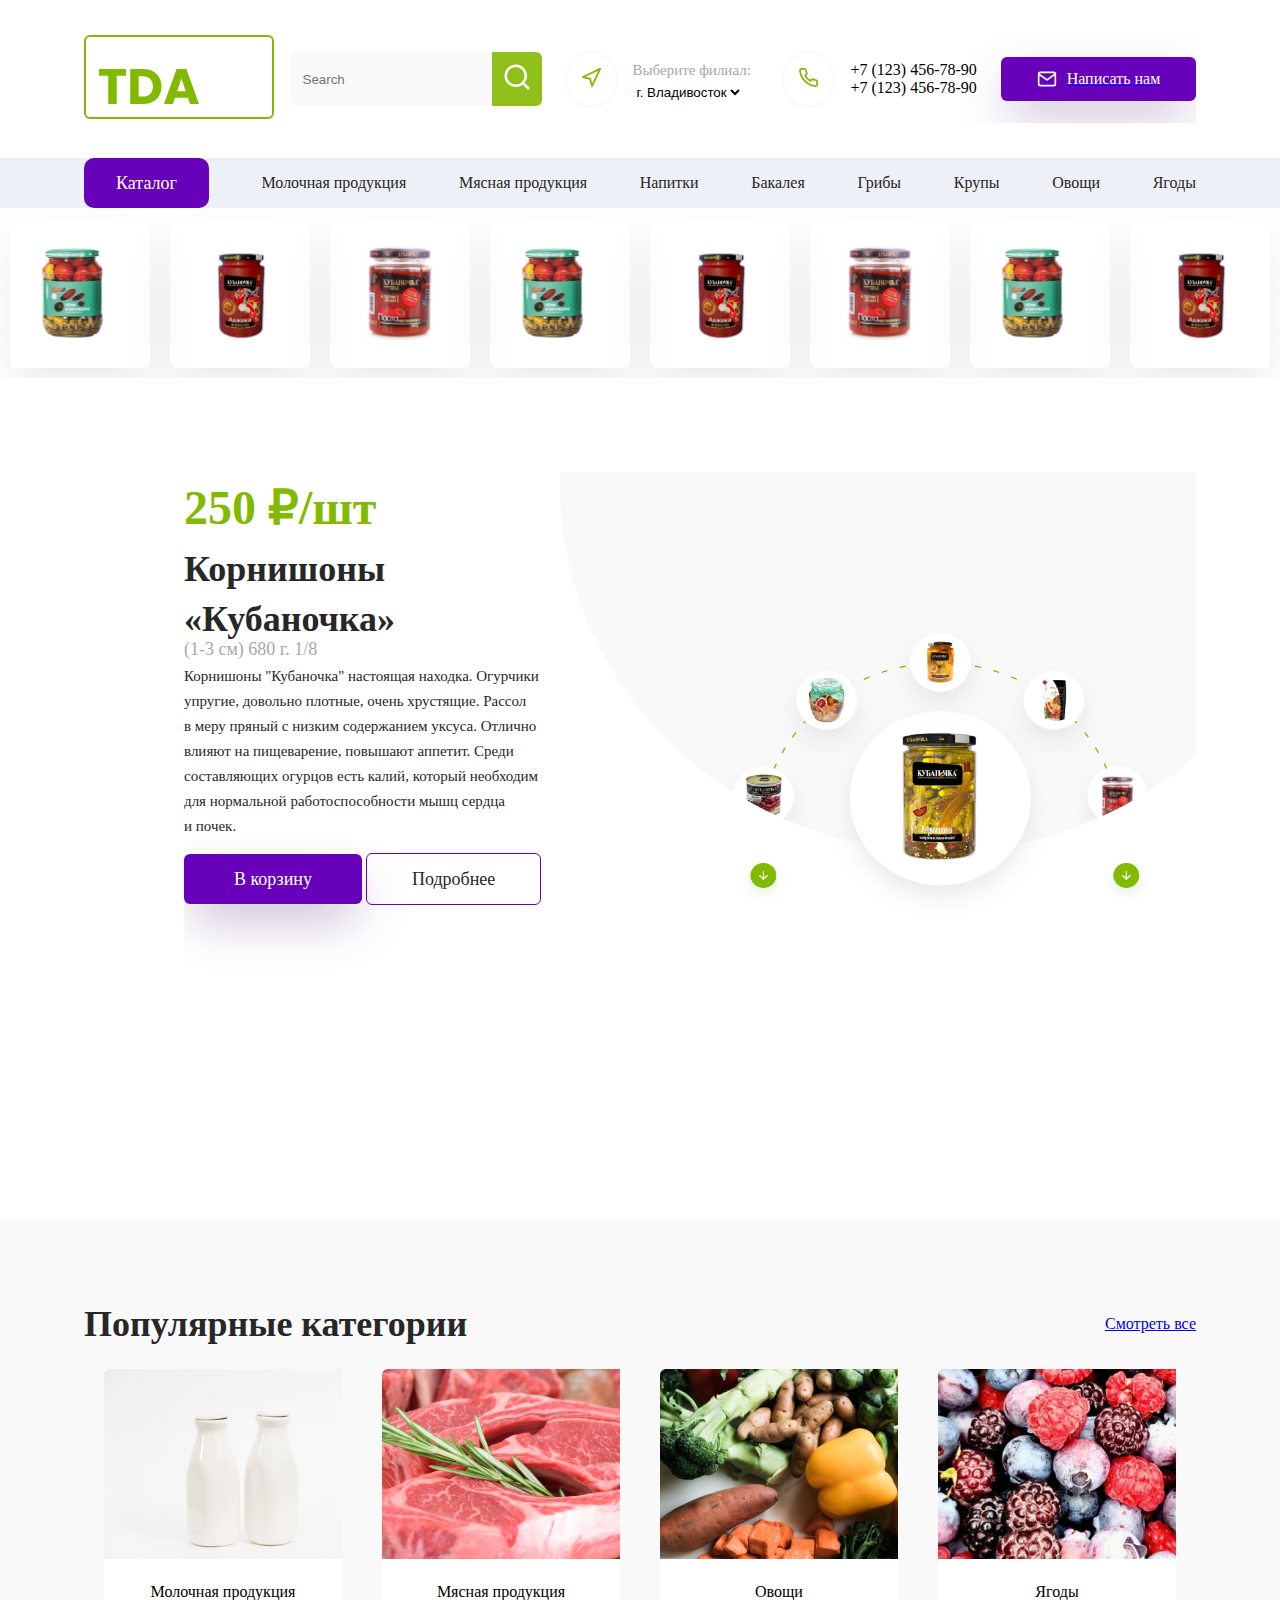
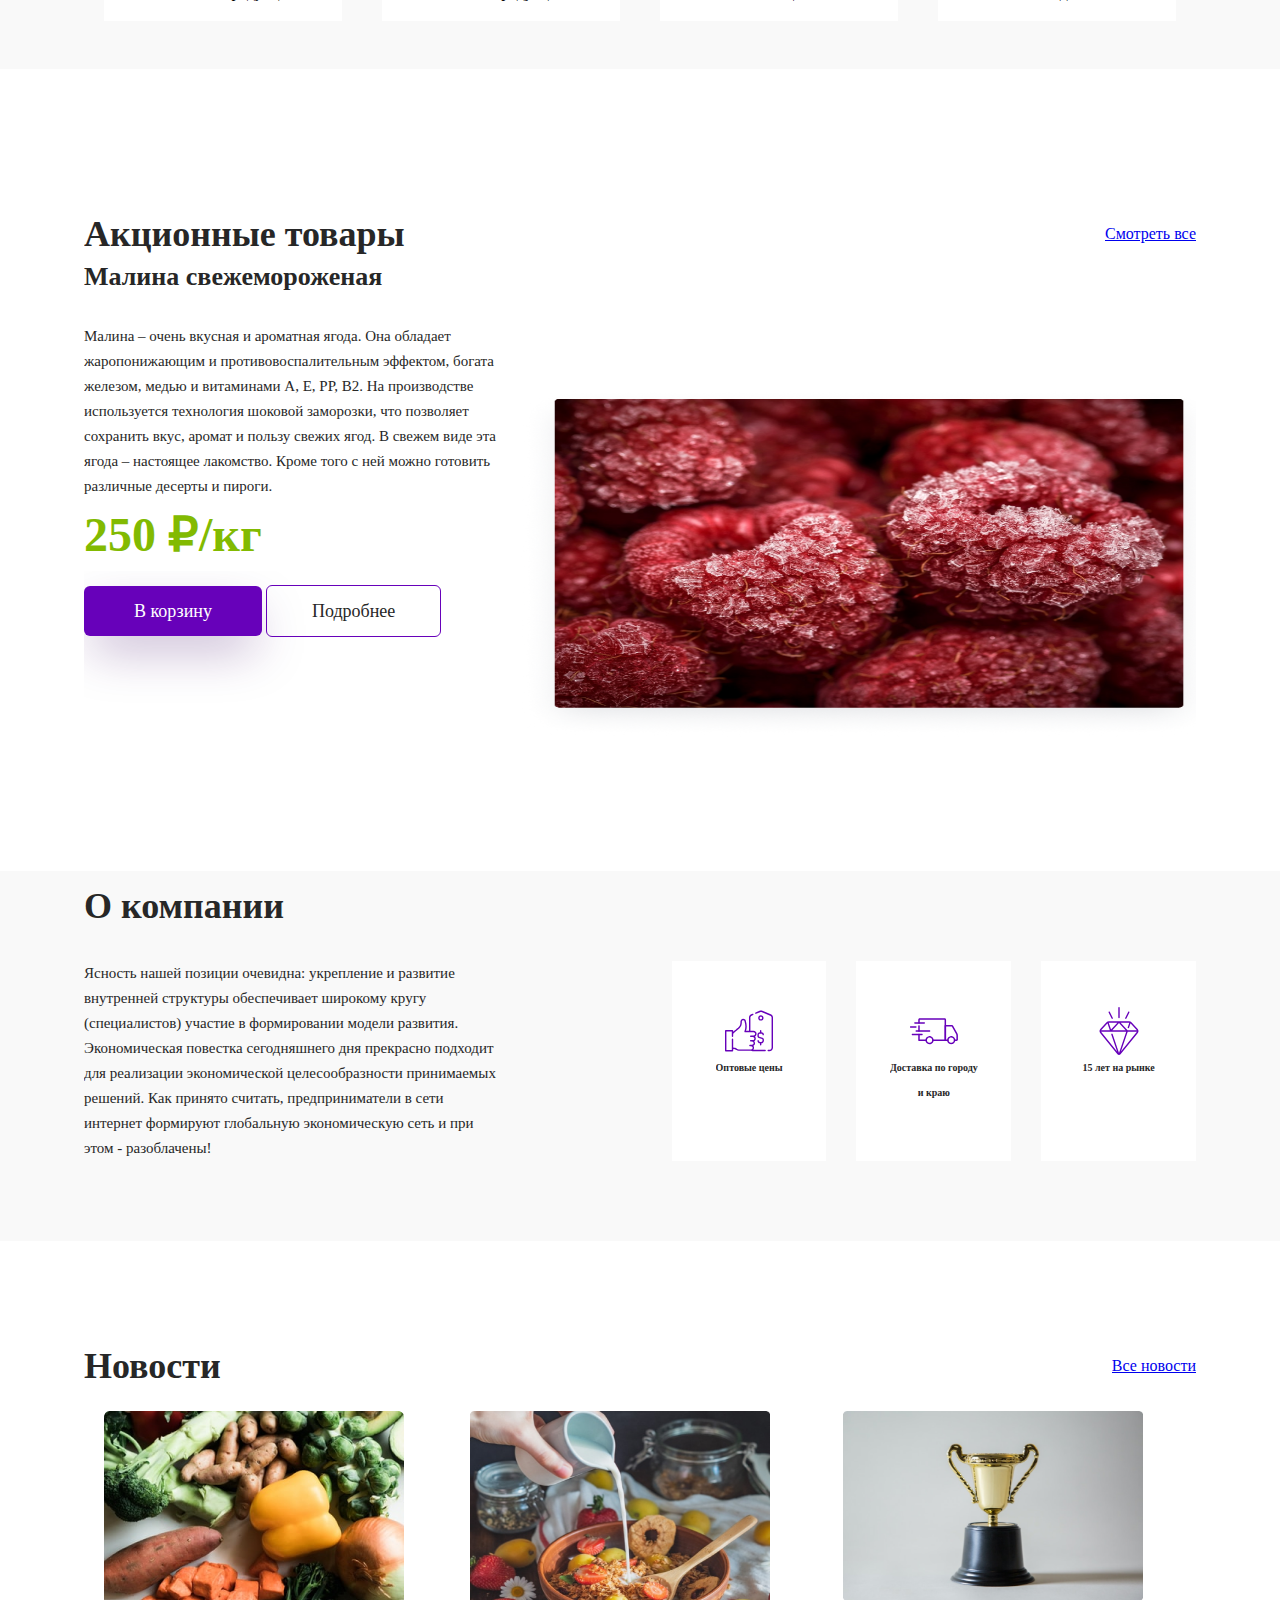
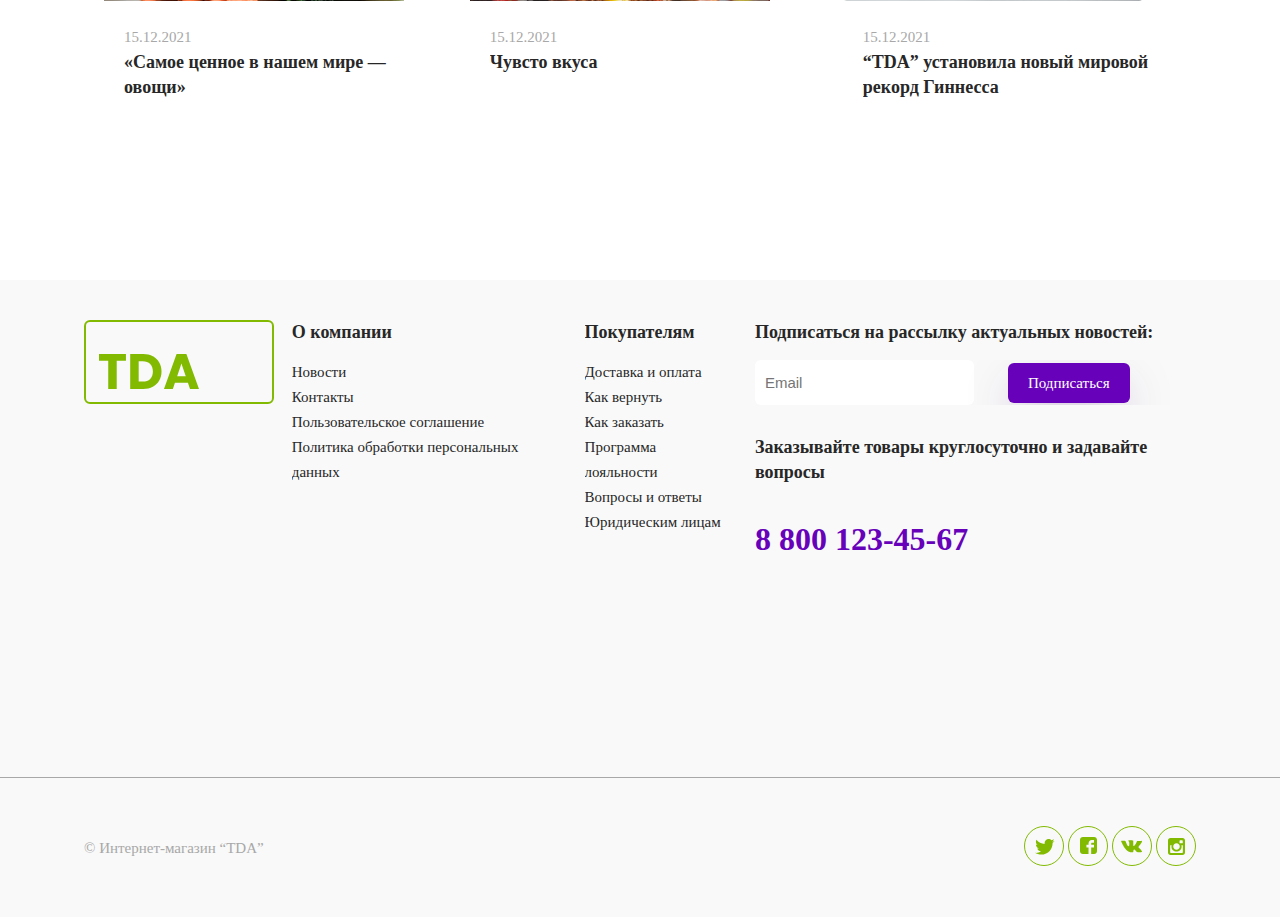
<file: index.html>
<!DOCTYPE html>
<html lang="en">
<head>
    <meta charset="UTF-8">
    <meta http-equiv="X-UA-Compatible" content="IE=edge">
    <meta name="viewport" content="width=device-width, initial-scale=1.0">
    <title>Market TDA</title>
    <link rel="stylesheet" href="./css/style.css">
    <link rel="stylesheet" href="./css/response.css">
</head>
<body>
    <header>
        <div class="navbar_box">
            <div class="container">
                <div class="navbar">
                    <div class="logo">
                        <img src="./img/logo.svg" class="logo_icon" alt="Logo_TDA">
                    </div>
    
                    <div class="search">
                        <input type="text" class="search_input" placeholder="Search">
                        <div class="search-icon">
                            <a href="/error.html">
                                <img height="30" width="30" src="./img/search.svg" alt="">
                            </a>
                        </div>
                    </div>
    
                    <div class="location">
                        <div class="location-icon">
                            <img src="./img/location.svg" height="19" width="19" class="location_logo" alt="location_logo">
                        </div>
                        
                        <div class="location-address">
                            <span class="dn_app dn_tablet">
                                <p class="location-address__p">Выберите филиал:</p>
                                <label for="location">
                                    <select class="location-selector">
                                        <option value="г. Владивосток">
                                            г. Владивосток
                                        </option>
                                        <option value="г. Владивосток">
                                            г. Владивосток
                                        </option>
                                        <option value="г. Владивосток">
                                            г. Владивосток
                                        </option>
                                    </select>
                                </label>
                            </span>
                        </div>
                    </div>
    
                    <div class="call">
                        <div class="call-icon">
                            <img src="./img/call.svg" height="19" width="19" alt="call-icon">
                        </div>
                        <div class="call-number">
                            <p>+7 (123) 456-78-90</p>
                            <p>+7 (123) 456-78-90</p>
                        </div>                        
                        
                    </div>
    
                    <a href="./contacts.html" class="mail">
                        <div class="mail-icon">
                            <img src="./img/mail.svg" width="20" height="20" alt="mail-icon">
                            <p class="mail-text">Написать нам</p>
                        </div>
                    </a>

                    <div class="shopping_bag">
                        <img class="shopping_bag-img" src="./img/shopping-bag.svg" alt="bag">
                    </div>
                    
                    <div class="burger">
                        <img src="./img/burger.svg" alt="burger">
                    </div>
                </div>
            </div>

            <div class="navbar_links">
                <div class="container">
                    <ul class="navigation">
                        <div class="category">
                            <p class="category-catalog">Каталог</p>
                        </div>
                        <li><a href="#">Молочная продукция</a></li>
                        <li><a href="#">Мясная продукция</a></li>
                        <li><a href="#">Напитки</a></li>
                        
                        <li class="dn_app dn_tablet"><a href="#">Бакалея</a></li>
                        <li class="dn_app dn_tablet"><a href="#">Грибы</a></li>
                        <li class="dn_app dn_tablet"><a href="#">Крупы</a></li>
                        <li class="dn_app dn_tablet"><a href="#">Овощи</a></li> 
                        <li class="dn_app dn_tablet"><a href="#">Ягоды</a></li>
                        
                        <div class="more_icon">
                            <img src="./img/more.svg" alt="more">
                        </div>
                    </ul>
                </div>
                
            </div>

        </div>

        <div class="products">
            <div class="col">
                <img src="./img/col1.svg" height="100" width="150" alt="col">
            </div>
            <div class="col">
                <img src="./img/col2.svg" height="100" width="150" alt="col">
            </div>
            <div class="col dn_app">
                <img src="./img/col3.svg" height="100" width="150" alt="col">
            </div>
            <div class="col dn_app ">
                <img src="./img/col1.svg" height="100" width="150" alt="col">
            </div>
            <div class="col dn_app dn_tablet">
                <img src="./img/col2.svg" height="100" width="150" alt="col">
            </div>
            <div class="col dn_app dn_tablet">
                <img src="./img/col3.svg" height="100" width="150" alt="col">
            </div>
            <div class="col dn_app dn_tablet">
                <img src="./img/col1.svg" height="100" width="150" alt="col">
            </div>
            <div class="col dn_app dn_tablet">
                <img src="./img/col2.svg" height="100" width="150" alt="col">
            </div>
        </div>
    </header>

    <main>

        <section class="product">
            <div class="container">  
                <div class="product-box">
                    <div class="product-img_res">
                        <img src="./img/banka.svg" alt="">
                    </div>
                    <div class="product-info">
                        <p class="product-info__price">
                            250 ₽/шт
                        </p>
                        <p class="product-info__name">
                            Корнишоны <br>
                            «Кубаночка»
                        </p>
                        <p class="product-info__about">
                            (1-3 см) 680 г. 1/8
                        </p>
                        <p class="product-info__text">
                            Корнишоны "Кубаночка" настоящая находка. Огурчики <br>
                             упругие, довольно
                            плотные, очень хрустящие. Рассол <br> 
                            в меру пряный с низким содержанием
                            уксуса. Отлично <br> влияют на пищеварение, повышают аппетит. Среди <br>
                            составляющих огурцов есть калий, который необходим <br>
                            для нормальной
                            работоспособности мышц сердца <br>
                            и почек. 
                        </p>
                        
                        <div class="buttons">
                            <a href="#" class="shop">В корзину</a>
                            <a href="#" class="more">Подробнее</a>
                        </div>
    
                    </div>
                    <div class="product-img">
                        <img src="./img/products_nav.jpg" width="760" height="560" alt="">
                    </div>
                </div>
            </div>
        </section>
    
        <section class="category_products"> 
            <div class="container">
                
                <div class="category_products-box">
                    <div class="category_products-box__text">
                        <p class="category_products-box__col__text__h1">Популярные категории</p>
    
                        <a href="#" class="dn_app ">Смотреть все</a>
                    </div>
                    <div class="category_products-box__cols">
                        <div class="category_products-box__col">
                            <img src="./img/milk.jpg" width="300" height="190" alt="milk">
                            <p class="category_products-box__col__text">Молочная продукция</p>
                        </div>
                        <div class="category_products-box__col">
                            <img src="./img/meat.png" width="300" height="190" alt="meat">
                            <p class="category_products-box__col__text">Мясная продукция</p>
                        </div>
                        <div class="category_products-box__col none">
                            <img src="./img/vegetables.png" width="300" height="190" alt="vegetables">
                            <p class="category_products-box__col__text">Овощи</p>
                        </div>
                        <div class="category_products-box__col none">
                            <img src="./img/fruits.png" width="300" height="190" alt="fruits">
                            <p class="category_products-box__col__text">Ягоды</p>
                        </div>
                    </div>
                    
                </div>
            </div>
        </section>
    
        <section class="auc">
            <div class="container">
                <div class="auc-box__text">
                    <p class="auc-box__col__text__h1">Акционные товары</p>
        
                    <a href="#" class="dn_app">Смотреть все</a>
                </div>
                
                <div class="auc-box">
                    <div class="auc-info">
                        <p class="auc-info__name">
                            Малина свежемороженая
                        </p>
                    
                        <p class="auc-info__text">
                            Малина – очень вкусная и ароматная ягода. Она обладает жаропонижающим и противовоспалительным эффектом, богата железом, медью и витаминами А, Е, РР, В2. На производстве используется технология шоковой заморозки, что позволяет сохранить вкус, аромат и пользу свежих ягод.
                            В свежем виде эта ягода – настоящее лакомство. Кроме того 
                            с ней можно готовить различные десерты и пироги.
                        </p>
    
                        <p class="auc-info__price">
                            250 ₽/кг
                        </p>
                        
                        <div class="buttons">
                            <a href="#" class="shop">В корзину</a>
                            <a href="#" class="more">Подробнее</a>
                        </div>
    
                    </div>
    
                    <div class="auc-img">
                        <img src="./img/auc.png" alt="auc">
                    </div>
                </div>
            </div>
        </section>

        <section class="company">
            <div class="container">
                <div class="company-box">
                    <p class="company-box__h1">О компании</p>
                    
                    <div class="company-box__text">
                        <p class="company-box__text__p">
                            Ясность нашей позиции очевидна: укрепление и развитие внутренней структуры обеспечивает широкому кругу (специалистов) участие в формировании модели развития. Экономическая повестка сегодняшнего дня прекрасно подходит для реализации экономической целесообразности принимаемых решений. 
                            Как принято считать, предприниматели в сети интернет формируют глобальную экономическую сеть и при этом -  разоблачены! 
                        </p>
                        
                        <div class="company-box__text__row">
                            <div class="company-box__text__row__col">
                                <img src="./img/icon1.svg" height="48" width="48" alt="icon">
                                <p>Оптовые цены</p>
                            </div>
                            <div class="company-box__text__row__col">
                                <img src="./img/icon2.svg" height="48" width="48" alt="icon">
                                <p>Доставка по городу <br>
                                    и краю</p>
                            </div>
                            <div class="company-box__text__row__col">
                                <img src="./img/icon3.svg" height="48" width="48" alt="icon">
                                <p>15 лет на рынке</p>
                            </div>
                        </div>
                    </div>
                </div>
            </div>
        </section>


        <section class="news">
            <div class="container">
                <div class="news-box">
                    <div class="news-box__text">
                        <p class="news-box__col__text__h1">
                            Новости
                        </p>
            
                        <a href="#" class="dn_app"> Все новости</a>
                    </div>

                    <div class="news-box__cols">
                        <a href="/valuable_vegetables.html" class="txd">
                            <div class="news-box__col">
                                <img src="./img/vegetables.png" width="300" height="190" alt="vegetables">
                                
                                <div class="news-box__col__text">
                                    <time class="news-box__col__text__time">
                                        15.12.2021
                                    </time>
                                    <p class="news-box__col__text__p">
                                        «Самое ценное в нашем мире — <br>
                                        овощи»
                                    </p>
                                </div>
                            </div>
                        </a>
                        <div class="news-box__col">
                            <img src="./img/sweets.png" width="300" height="190" alt="vegetables">
                            
                            <div class="news-box__col__text">
                                <time class="news-box__col__text__time">
                                    15.12.2021
                                </time>
                                <p class="news-box__col__text__p">
                                    Чувсто вкуса
                                </p>
                            </div>
                        </div>
                        <div class="news-box__col none">
                            <img src="./img/cup.png" width="300" height="190" alt="vegetables">
                            
                            <div class="news-box__col__text">
                                <time class="news-box__col__text__time">
                                    15.12.2021
                                </time>
                                <p class="news-box__col__text__p">
                                    “TDA” установила новый мировой <br>
                                    рекорд Гиннесса
                                </p>
                            </div>
                        </div>
                    </div>
                </div>
            </div>
        </section>
    </main>

    <footer>
        <div class="container">
            <div class="footer-text">
                <span class="tablet_flex">
                    <div class="footer-text__icon">
                        <img src="./img/logo.svg" class="footer-text__logo_icon" height="84" width="190" alt="Logo_TDA">
                    </div>
                    <div class="footer-text__about__company">
                        <p class="footer-text__about__company__h1">
                            О компании
                        </p>
                        <ul class="footer-text__about__company__nav">
                            <li><a href="#">Новости</a></li>
                            <li><a href="#">Контакты</a></li>
                            <li><a href="#">
                                Пользовательское соглашение
                            </a></li>
                            <li><a href="#">
                                Политика обработки персональных данных
                            </a></li>
                        </ul>
                    </div>
                </span>
                <span class="tablet_flex tablet_top">
                    <div class="footer-text__client">
                        <p class="footer-text__client__h1">
                            Покупателям
                        </p>
                        <ul class="footer-text__client__nav">
                            <li><a href="#">
                                Доставка и оплата
                            </a></li>
                            <li><a href="#">Как вернуть</a></li>
                            <li><a href="#">Как заказать</a></li>
                            <li><a href="#">Программа лояльности</a></li>
                            <li><a href="#">Вопросы и ответы</a></li>
                            <li><a href="#">Юридическим лицам</a></li>
                        </ul>
                    </div>
                    <div class="footer-text__news">
                        <p class="footer-text__news__h1">
                            Подписаться на рассылку актуальных новостей:
                        </p>
                        <form action="#" method="post">
                            <input type="text" class="footer-text__news__input" placeholder="Email">
                            <a href="#" class="footer-text__news__btn">
                                Подписаться
                            </a>
                        </form>
                        <div class="footer-text__news__p">
                            Заказывайте товары круглосуточно 
                            и задавайте вопросы
                        </div>
                        <div class="footer-text__news__call">
                            8 800 123-45-67
                        </div>
                    </div>
                </span>
            </div>
        </div>

        <div class="footer-link">
            <div class="container">
                <div class="footer-link__text">
                    <p class="footer-link__text__p">
                        © Интернет-магазин “TDA”
                    </p>

                    <div class="footer-link__text__icon">
                        <img src="./img/twitter.svg" height="40" width="40" alt="twitter">
                        <img src="./img/facebook.svg" height="40" width="40" alt="facebook">
                        <img src="./img/vk.svg" height="40" width="40" alt="vk">
                        <img src="./img/instagramm.svg" height="40" width="40" alt="instagramm">
                    </div>
                </div>
            </div>
        </div>

    </footer>

    
</body>
</html>
</file>
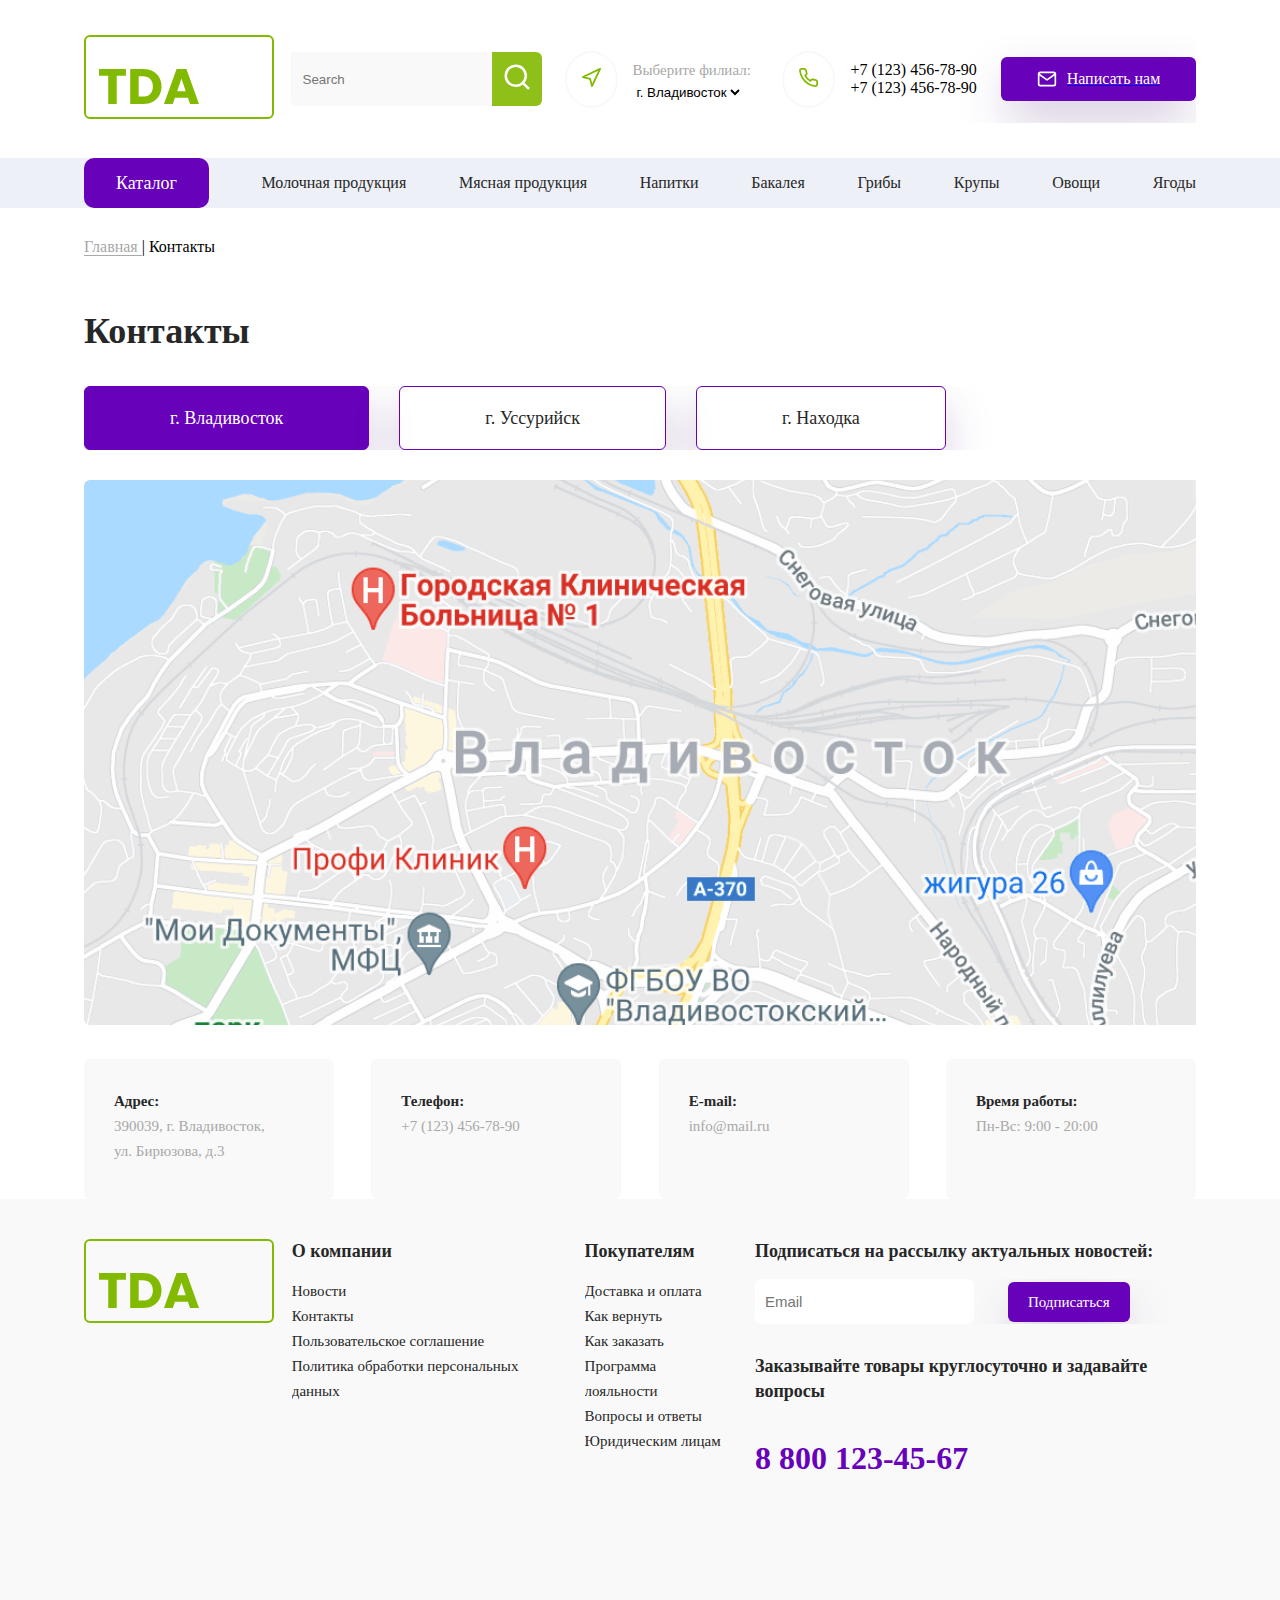
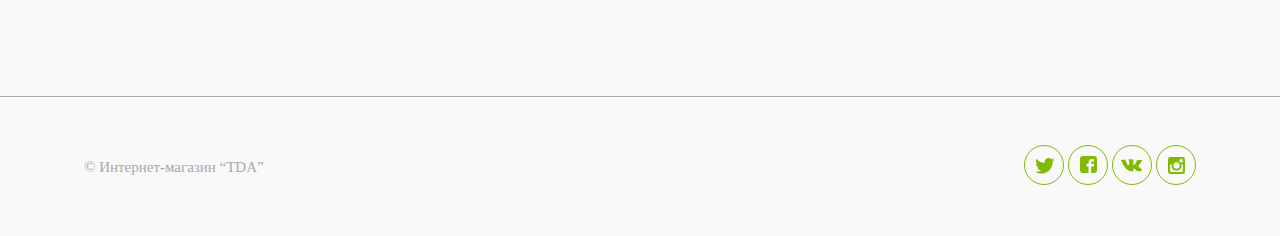
<file: contacts.html>
<!DOCTYPE html>
<html lang="en">
<head>
    <meta charset="UTF-8">
    <meta http-equiv="X-UA-Compatible" content="IE=edge">
    <meta name="viewport" content="width=device-width, initial-scale=1.0">
    <title>Самое ценное в нашем
        мире — овощи</title>
    <link rel="stylesheet" href="./css/style.css">
    <link rel="stylesheet" href="./css/response.css">
</head>
<body>
    <header>
        <div class="navbar_box">
            <div class="container">
                <div class="navbar">
                    <div class="logo">
                        <a href="./index.html">
                            <img src="./img/logo.svg" class="logo_icon" alt="Logo_TDA">
                        </a>
                    </div>
    
                    <div class="search">
                        <input type="text" class="search_input" placeholder="Search">
                        <div class="search-icon">
                            <a href="./index.html">
                                <img height="30" width="30" src="./img/search.svg" alt="">
                            </a>
                        </div>
                    </div>
    
                    <div class="location">
                        <div class="location-icon">
                            <img src="./img/location.svg" height="19" width="19" class="location_logo" alt="location_logo">
                        </div>
                        
                        <div class="location-address">
                            <span class="dn_app dn_tablet">
                                <p class="location-address__p">Выберите филиал:</p>
                                <label for="location">
                                    <select class="location-selector">
                                        <option value="г. Владивосток">
                                            г. Владивосток
                                        </option>
                                        <option value="г. Владивосток">
                                            г. Владивосток
                                        </option>
                                        <option value="г. Владивосток">
                                            г. Владивосток
                                        </option>
                                    </select>
                                </label>
                            </span>
                        </div>
                    </div>
    
                    <div class="call">
                        <div class="call-icon">
                            <img src="./img/call.svg" height="19" width="19" alt="call-icon">
                        </div>
                        <div class="call-number">
                            <p>+7 (123) 456-78-90</p>
                            <p>+7 (123) 456-78-90</p>
                        </div>                        
                        
                    </div>
    
                    <a href="./contacts.html" class="mail">
                        <div class="mail-icon">
                            <img src="./img/mail.svg" width="20" height="20" alt="mail-icon">
                            <p class="mail-text">Написать нам</p>
                        </div>
                    </a>

                    <div class="shopping_bag">
                        <img class="shopping_bag-img" src="./img/shopping-bag.svg" alt="bag">
                    </div>
                    
                    <div class="burger">
                        <img src="./img/burger.svg" alt="burger">
                    </div>
                </div>
            </div>

            <div class="navbar_links">
                <div class="container">
                    <ul class="navigation">
                        <div class="category">
                            <p class="category-catalog">Каталог</p>
                        </div>
                        <li><a href="#">Молочная продукция</a></li>
                        <li><a href="#">Мясная продукция</a></li>
                        <li><a href="#">Напитки</a></li>
                        
                        <li class="dn_app dn_tablet"><a href="#">Бакалея</a></li>
                        <li class="dn_app dn_tablet"><a href="#">Грибы</a></li>
                        <li class="dn_app dn_tablet"><a href="#">Крупы</a></li>
                        <li class="dn_app dn_tablet"><a href="#">Овощи</a></li>
                        <li class="dn_app dn_tablet"><a href="#">Ягоды</a></li>
                        
                        <div class="more_icon">
                            <img src="./img/more.svg" alt="more">
                        </div>
                    </ul>
                </div>
                
            </div>

        </div>
    </header>


    <main>
        <div class="way">
            <div class="container">
                <div class="way__box">
                    <p><span class="way__box-light"><span class="way__box-light__link"> Главная </span>|
                        Контакты</span></p>
                </div>
            </div>
        </div>

        <div class="contact">
            <div class="container">
                <div class="contact__box">
                    <p class="contact__box-h1">
                        Контакты
                    </p>
                    <div class="contact__box-city">
                        <a href="#" class="contact__box-city__checked">г. Владивосток</a>
                        <a href="#" class="contact__box-city__check">г. Уссурийск</a>
                        <a href="#" class="contact__box-city__check">г. Находка</a>
                    </div>
                    <img src="./img/navigation.svg" alt="navigation" class="contact__box-nav">

                    <ul class="contact__box-ul">
                        <li class="contact__box-ul__li">
                            <p class="contact__box-ul__li__h3">
                                Адрес:
                            </p>
                            <p class="contact__box-ul__li__p">
                                390039, г. Владивосток, <br>
                                ул. Бирюзова, д.3
                            </p>
                        </li>
                        <li class="contact__box-ul__li">
                            <p class="contact__box-ul__li__h3">
                                Телефон:
                            </p>
                            <p class="contact__box-ul__li__p">
                                +7 (123) 456-78-90
                            </p>
                        </li>
                        <li class="contact__box-ul__li">
                            <p class="contact__box-ul__li__h3">
                                E-mail:
                            </p>
                            <p class="contact__box-ul__li__p">
                                info@mail.ru
                            </p>
                        </li>
                        <li class="contact__box-ul__li">
                            <p class="contact__box-ul__li__h3">
                                Время работы:
                            </p>
                            <p class="contact__box-ul__li__p">
                                Пн-Вс: 9:00 - 20:00
                            </p>
                        </li>
                    </ul>
                </div>
            </div>
        </div>
    </main>
    

    <footer>
        <div class="container">
            <div class="footer-text">
                <span class="tablet_flex">
                    <div class="footer-text__icon">
                        <img src="./img/logo.svg" class="footer-text__logo_icon" height="84" width="190" alt="Logo_TDA">
                    </div>
                    <div class="footer-text__about__company">
                        <p class="footer-text__about__company__h1">
                            О компании
                        </p>
                        <ul class="footer-text__about__company__nav">
                            <li><a href="#">Новости</a></li>
                            <li><a href="#">Контакты</a></li>
                            <li><a href="#">
                                Пользовательское соглашение
                            </a></li>
                            <li><a href="#">
                                Политика обработки персональных данных
                            </a></li>
                        </ul>
                    </div>
                </span>
                <span class="tablet_flex tablet_top">
                    <div class="footer-text__client">
                        <p class="footer-text__client__h1">
                            Покупателям
                        </p>
                        <ul class="footer-text__client__nav">
                            <li><a href="#">
                                Доставка и оплата
                            </a></li>
                            <li><a href="#">Как вернуть</a></li>
                            <li><a href="#">Как заказать</a></li>
                            <li><a href="#">Программа лояльности</a></li>
                            <li><a href="#">Вопросы и ответы</a></li>
                            <li><a href="#">Юридическим лицам</a></li>
                        </ul>
                    </div>
                    <div class="footer-text__news">
                        <p class="footer-text__news__h1">
                            Подписаться на рассылку актуальных новостей:
                        </p>
                        <form action="#" method="post">
                            <input type="text" class="footer-text__news__input" placeholder="Email">
                            <a href="#" class="footer-text__news__btn">
                                Подписаться
                            </a>
                        </form>
                        <div class="footer-text__news__p">
                            Заказывайте товары круглосуточно 
                            и задавайте вопросы
                        </div>
                        <div class="footer-text__news__call">
                            8 800 123-45-67
                        </div>
                    </div>
                </span>
            </div>
        </div>

        <div class="footer-link">
            <div class="container">
                <div class="footer-link__text">
                    <p class="footer-link__text__p">
                        © Интернет-магазин “TDA”
                    </p>

                    <div class="footer-link__text__icon">
                        <img src="./img/twitter.svg" height="40" width="40" alt="twitter">
                        <img src="./img/facebook.svg" height="40" width="40" alt="facebook">
                        <img src="./img/vk.svg" height="40" width="40" alt="vk">
                        <img src="./img/instagramm.svg" height="40" width="40" alt="instagramm">
                    </div>
                </div>
            </div>
        </div>

    </footer>

    
</body>
</html>
</file>
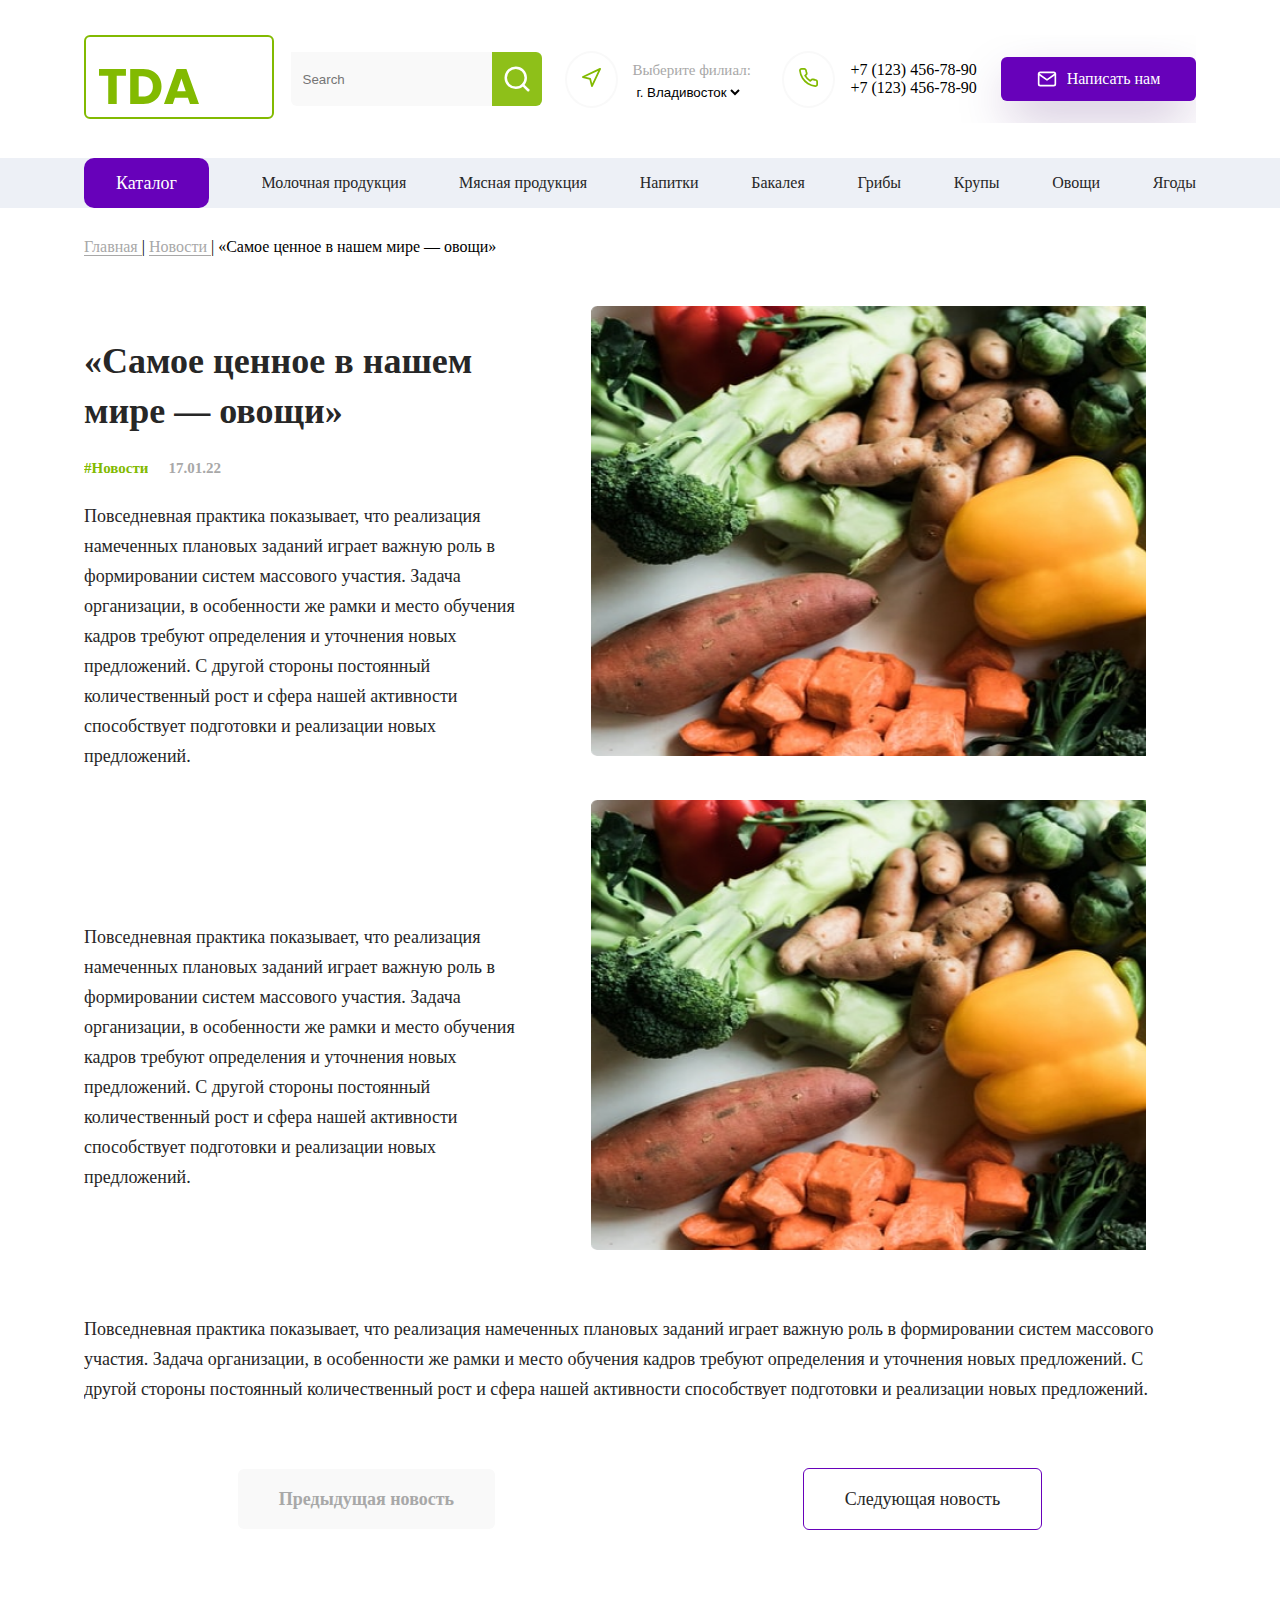
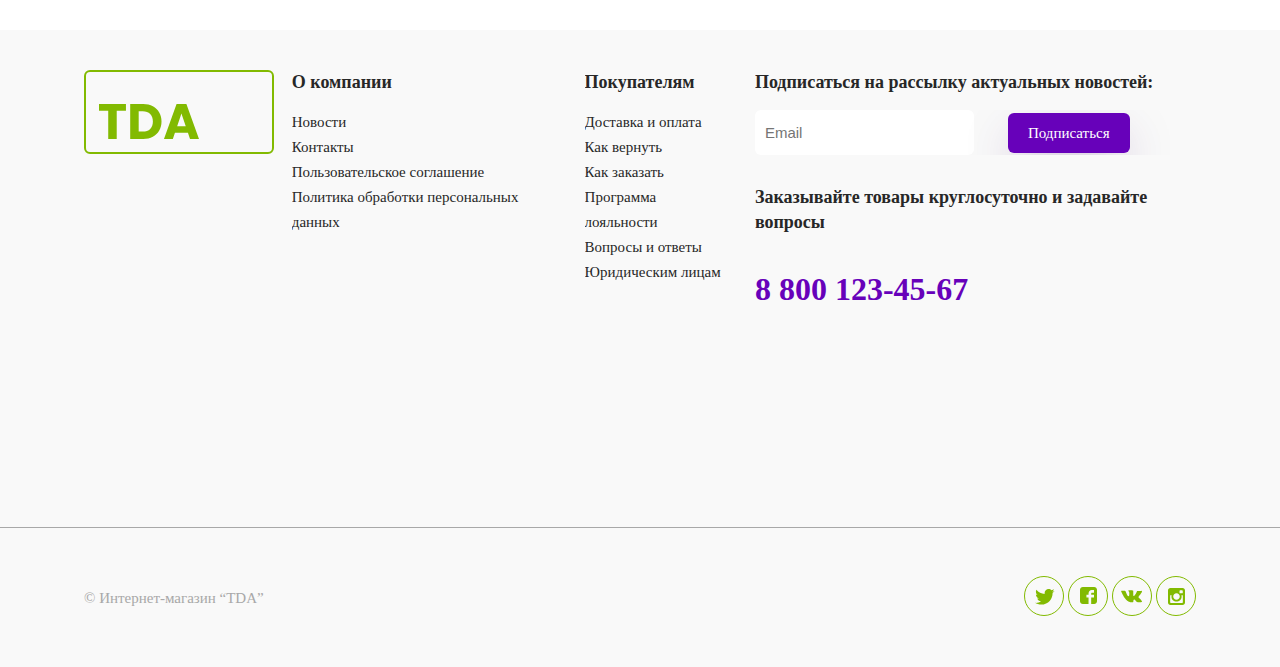
<file: valuable_vegetables.html>
<!DOCTYPE html>
<html lang="en">
<head>
    <meta charset="UTF-8">
    <meta http-equiv="X-UA-Compatible" content="IE=edge">
    <meta name="viewport" content="width=device-width, initial-scale=1.0">
    <title>Самое ценное в нашем
        мире — овощи</title>
    <link rel="stylesheet" href="./css/style.css">
    <link rel="stylesheet" href="./css/response.css">
</head>
<body>
    <header>
        <div class="navbar_box">
            <div class="container">
                <div class="navbar">
                    <div class="logo">
                        <a href="./index.html">
                            <img src="./img/logo.svg" class="logo_icon" alt="Logo_TDA">
                        </a>
                    </div>
    
                    <div class="search">
                        <input type="text" class="search_input" placeholder="Search">
                        <div class="search-icon">
                            <img height="30" width="30" src="./img/search.svg" alt="">
                        </div>
                    </div>
    
                    <div class="location">
                        <div class="location-icon">
                            <img src="./img/location.svg" height="19" width="19" class="location_logo" alt="location_logo">
                        </div>
                        
                        <div class="location-address">
                            <span class="dn_app dn_tablet">
                                <p class="location-address__p">Выберите филиал:</p>
                                <label for="location">
                                    <select class="location-selector">
                                        <option value="г. Владивосток">
                                            г. Владивосток
                                        </option>
                                        <option value="г. Владивосток">
                                            г. Владивосток
                                        </option>
                                        <option value="г. Владивосток">
                                            г. Владивосток
                                        </option>
                                    </select>
                                </label>
                            </span>
                        </div>
                    </div>
    
                    <div class="call">
                        <div class="call-icon">
                            <img src="./img/call.svg" height="19" width="19" alt="call-icon">
                        </div>
                        <div class="call-number">
                            <p>+7 (123) 456-78-90</p>
                            <p>+7 (123) 456-78-90</p>
                        </div>                        
                        
                    </div>
    
                    <a href="" class="mail">
                        <div class="mail-icon">
                            <img src="./img/mail.svg" width="20" height="20" alt="mail-icon">
                            <p class="mail-text">Написать нам</p>
                        </div>
                    </a>

                    <div class="shopping_bag">
                        <img class="shopping_bag-img" src="./img/shopping-bag.svg" alt="bag">
                    </div>
                    
                    <div class="burger">
                        <img src="./img/burger.svg" alt="burger">
                    </div>
                </div>
            </div>

            <div class="navbar_links">
                <div class="container">
                    <ul class="navigation">
                        <div class="category">
                            <p class="category-catalog">Каталог</p>
                        </div>
                        <li><a href="#">Молочная продукция</a></li>
                        <li><a href="#">Мясная продукция</a></li>
                        <li><a href="#">Напитки</a></li>
                        
                        <li class="dn_app dn_tablet"><a href="#">Бакалея</a></li>
                        <li class="dn_app dn_tablet"><a href="#">Грибы</a></li>
                        <li class="dn_app dn_tablet"><a href="#">Крупы</a></li>
                        <li class="dn_app dn_tablet"><a href="#">Овощи</a></li>
                        <li class="dn_app dn_tablet"><a href="#">Ягоды</a></li>
                        
                        <div class="more_icon">
                            <img src="./img/more.svg" alt="more">
                        </div>
                    </ul>
                </div>
                
            </div>

        </div>
    </header>


    <main>
        <div class="way">
            <div class="container">
                <div class="way__box">
                    <p><span class="way__box-light"><span class="way__box-light__link"> Главная </span>|
                        <span class="way__box-light__link"> Новости </span>|
                        «Самое ценное в нашем мире — овощи»</span></p>
                </div>
            </div>
        </div>

        <div class="vegetables">
            <div class="container">
                <div class="vegetables__box">
                    <div class="vegetables__box-text">
                        <div class="vegetables__box-text__section">
                            <div class="vegetables__box-text__section__text">
                                <p class="vegetables__box-text__h1">
                                    «Самое ценное в нашем  <br>
                                    мире — овощи»
                                </p>
                                <div class="date">
                                    <p class="date-news">#Новости</p>
                                    <p class="date-time">17.01.22</p>
                                </div>
        
                                <p class="vegetables__box-text__p">
                                    Повседневная практика показывает, что реализация намеченных плановых заданий играет важную роль в формировании систем массового участия. Задача организации, в особенности же рамки 
                                    и место обучения кадров требуют определения и уточнения новых предложений. С другой стороны постоянный количественный рост и сфера нашей активности способствует подготовки и реализации новых предложений.
                                </p>
                            </div>
                            <div class="vegetables__box-text__section__img">
                                <img src="img/news_vegetables.png" class="vegetables__box-text__section__img_img"
                                 alt="img">
                            </div>
                        </div>
                        <div class="vegetables__box-text__section">
                            <div class="vegetables__box-text__section__text">
                                <p class="vegetables__box-text__p">
                                    Повседневная практика показывает, что реализация намеченных плановых заданий играет важную роль в формировании систем массового участия. Задача организации, в особенности же рамки 
                                    и место обучения кадров требуют определения и уточнения новых предложений. С другой стороны постоянный количественный рост и сфера нашей активности способствует подготовки и реализации новых предложений.
                                </p>
                            </div>
                            <div class="vegetables__box-text__section__img">
                                <img src="img/news_vegetables.png" class="vegetables__box-text__section__img_img" alt="img">
                            </div>
                        </div>
                        <p class="vegetables__box-text__p">Повседневная практика показывает, что реализация намеченных плановых заданий играет важную роль в формировании систем массового участия. Задача организации, в особенности же рамки и место обучения кадров требуют определения и уточнения новых предложений. 
                            С другой стороны постоянный количественный рост и сфера нашей активности способствует подготовки и реализации новых предложений.</p>
                    </div>
                </div>

                <div class="vegetables__btn">
                    <a href="#" class="previous">Предыдущая новость</a>
                    <a href="#" class="next">Следующая новость</a>
                </div>

            </div>
        </div>

    </main>
    

    <footer>
        <div class="container">
            <div class="footer-text">
                <span class="tablet_flex">
                    <div class="footer-text__icon">
                        <img src="./img/logo.svg" class="footer-text__logo_icon" height="84" width="190" alt="Logo_TDA">
                    </div>
                    <div class="footer-text__about__company">
                        <p class="footer-text__about__company__h1">
                            О компании
                        </p>
                        <ul class="footer-text__about__company__nav">
                            <li><a href="#">Новости</a></li>
                            <li><a href="#">Контакты</a></li>
                            <li><a href="#">
                                Пользовательское соглашение
                            </a></li>
                            <li><a href="#">
                                Политика обработки персональных данных
                            </a></li>
                        </ul>
                    </div>
                </span>
                <span class="tablet_flex tablet_top">
                    <div class="footer-text__client">
                        <p class="footer-text__client__h1">
                            Покупателям
                        </p>
                        <ul class="footer-text__client__nav">
                            <li><a href="#">
                                Доставка и оплата
                            </a></li>
                            <li><a href="#">Как вернуть</a></li>
                            <li><a href="#">Как заказать</a></li>
                            <li><a href="#">Программа лояльности</a></li>
                            <li><a href="#">Вопросы и ответы</a></li>
                            <li><a href="#">Юридическим лицам</a></li>
                        </ul>
                    </div>
                    <div class="footer-text__news">
                        <p class="footer-text__news__h1">
                            Подписаться на рассылку актуальных новостей:
                        </p>
                        <form action="#" method="post">
                            <input type="text" class="footer-text__news__input" placeholder="Email">
                            <a href="#" class="footer-text__news__btn">
                                Подписаться
                            </a>
                        </form>
                        <div class="footer-text__news__p">
                            Заказывайте товары круглосуточно 
                            и задавайте вопросы
                        </div>
                        <div class="footer-text__news__call">
                            8 800 123-45-67
                        </div>
                    </div>
                </span>
            </div>
        </div>

        <div class="footer-link">
            <div class="container">
                <div class="footer-link__text">
                    <p class="footer-link__text__p">
                        © Интернет-магазин “TDA”
                    </p>

                    <div class="footer-link__text__icon">
                        <img src="./img/twitter.svg" height="40" width="40" alt="twitter">
                        <img src="./img/facebook.svg" height="40" width="40" alt="facebook">
                        <img src="./img/vk.svg" height="40" width="40" alt="vk">
                        <img src="./img/instagramm.svg" height="40" width="40" alt="instagramm">
                    </div>
                </div>
            </div>
        </div>

    </footer>

    
</body>
</html>
</file>
<file: css/style.css>
* {
    margin: 0;
    padding: 0;
    box-sizing: border-box;
    overflow-x: hidden;
}
.txd {
    text-decoration: none;
}
.container {
    width: 100%;
    max-width: 90%;
    margin-right: auto;
    margin-left: auto;
    padding-left: 20px;
    padding-right: 20px;
}
.burger {
    display: none;
}
.shopping_bag {
    display: none;
}
/* navbar */
.logo_icon {
    height: 84px;
    width: 190px;
}
.navbar {
    margin-top: 35px;
    margin-bottom: 35px;
    display: flex;
    align-items: center ;
    justify-content: space-between;
}
.more_icon {
    display: none;
}
.search {
    display: flex;
}
.search_input {
    background: #F9F9F9;
    padding: 12px;
    border: inherit;
    border-bottom-left-radius: 6px; 
}
.search-icon {
    display: flex;
    align-items: center;
    justify-content: center;
    height: 54px;
    width: 50px;
    background: #82BA01;
    color: white;
    border-radius: 0px 6px 6px 0px;
    border: none;
    cursor: pointer;
    opacity: 0.9;
}

.search-icon:hover {
    opacity: 1;
}

.location {
    display: flex;
    align-items: center;
    justify-content: space-around;
    width: 200px;
}

.location-icon {
    padding: 15px;
    border: 2px solid #F9F9F9;
    border-radius: 50%;
}

.location-address__p {
    font-weight: 400;
    font-size: 15px;
    line-height: 25px;
    color: #A8A8A8;
}

.location-selector {
    background: none;
    border: none;
}

.call {
    display: flex;
    align-items: center;
    justify-content: space-around;
    width: 210px;
}

.call-icon {
    padding: 15px;
    border: 2px solid #F9F9F9;
    border-radius: 50%;
}
.call-number {
    display: flex;
    flex-direction: column;
}

.mail {
    width: 195px;
    display: flex;
    justify-content: space-around;
    background: #6701BA;
    box-shadow: 0px 20px 50px -8px rgba(65, 14, 106, 0.35);
    border-radius: 6px;
}
.mail-icon {
    display: flex;
    align-items: center;
    justify-content: center;
    padding: 12px 22px;
}
.mail-text {
    margin-left: 10px;
    color: #fff;
}

.navbar_links {
    background: #EDF0F6;
}
.navigation {
    height: 50px;
    width: 100%;
    display: flex;
    align-items: center;
    justify-content: space-between;
}
.navigation li {
    list-style-type: none;
}
.navigation a {
    color: #272727;
    text-decoration: none;
}
.category-catalog {
    font-weight: 400;
    font-size: 18px;
    line-height: 30px;
    color: #FFFFFF;
    background: #6701BA;
    padding: 10px 32px;
    border-radius: 10px;
}

/* products */

.products {
    display: flex;
    border-radius: 6px;
}
.col {
    box-shadow: 0px 20px 50px -8px rgba(69, 78, 96, 0.15);
    border-radius: 6px;
    margin: 10px;
    width: 200px;
    height: 150px;
    display: flex;
    align-items: center;
    justify-content: center;
}
    
/* product info */
.product-img_res {
    display: none;
}
.product-box {
    margin-top: 94px;
    display: flex;
    align-items: center;
    justify-content: space-between;
}
.product-info {
    width: 450px;
    margin-left: 100px;
}
.product-info__price {
    font-weight: 700;
    font-size: 48px;
    line-height: 72px;
    display: flex;
    align-items: flex-end;
    color: #82BA01;
}
.product-info__name {
    font-weight: 700;
    font-size: 36px;
    line-height: 50px;
    color: #272727;
}
.product-info__about {
    margin-top: -10px;
    font-weight: 400;
    font-size: 18px;
    line-height: 30px;
    display: flex;
    align-items: flex-end;
    color: #A8A8A8;
}
.product-info__text {
    font-weight: 400;
    font-size: 15px;
    line-height: 25px;
    display: flex;
    align-items: flex-end;
    color: #272727;
}
.product-img {
    margin-top: -320px;
}
.buttons {
    padding-top: 25px;
    height: 200px;
    margin-bottom: 100px ;
}
.shop {
    text-decoration: none;
    padding: 15px 50px;
    font-weight: 400;
    font-size: 18px;
    line-height: 30px;
    color: #FFFFFF;
    background: #6701BA;
    box-shadow: 0px 20px 50px -8px rgba(65, 14, 106, 0.35);
    border-radius: 6px;
}
.more {
    text-decoration: none;
    padding: 15px 45px ;
    font-weight: 400;
    font-size: 18px;
    line-height: 30px;
    color: #272727;
    border: 1px solid #6701BA;
    border-radius: 6px;
}
.category_products-box__text {
    text-align: center;
    display: flex;
    align-items: center;
    justify-content: space-between;
}
.category_products-box__col__text__h1 {
    font-weight: 700;
    font-size: 36px;
    line-height: 50px;
    display: flex;
    align-items: flex-end;
    color: #272727;
}
.category_products {
    background: #F9F9F9;
    height: 450px;
    padding-top: 80px;
    margin-top: 80px;
}
.category_products-box__cols {
    display: flex;
    flex-direction: row;
}
.category_products-box__col {
    margin: 20px;
    background: #fff;
}
.category_products-box__col__text {
    text-align: center; 
    padding-top: 20px;
    margin-bottom: 20px;
}

.auc {
    margin-top: 140px;
}

.auc-box {
    display: flex;
    align-items: center;
    justify-content: space-between;
}

.auc-info {
    width: 450px;
}
.auc-info__price {
    font-weight: 700;
    font-size: 48px;
    line-height: 72px;
    color: #82BA01;
}
.auc-info__name {
    margin-bottom: 30px;
    font-weight: 700;
    font-size: 26px;
    line-height: 35px;
    color: #272727;
}
.auc-info__text {
    font-weight: 400;
    font-size: 15px;
    line-height: 25px;
    color: #272727;
}

.auc-box__text {
    text-align: center;
    display: flex;
    align-items: center;
    justify-content: space-between;
}
.auc-box__col__text__h1 {
    font-weight: 700;
    font-size: 36px;
    line-height: 50px;
    display: flex;
    align-items: flex-end;
    color: #272727;
}
.auc-img img {
    width: 700px;
    height: 350px;
}
.company {
    background: #F9F9F9;
}
.company-box {
    margin-bottom: 80px;
    display: flex;
    flex-direction: column;
}
.company-box__h1 {
    margin-top: 10px;
    margin-bottom: 30px;
    font-weight: 700;
    font-size: 36px;
    line-height: 50px;
    display: flex;
    align-items: flex-end;
    color: #272727;
}
.company-box__text {
    display: flex;
}
.company-box__text__p {
    width: 520px;
    margin-right: 140px;
    font-weight: 400;
    font-size: 15px;
    line-height: 25px;
    color: #272727;
}

.company-box__text__row {
    display: flex;
}

.company-box__text__row__col {
    margin-left: 30px;
    display: flex;
    flex-direction: column;
    align-items: center;
    /* justify-content: end; */
    width: 200px;
    background: #FFFFFF;
    padding: 46px 30px  10px;
}
.company-box__text__row__col p {
    font-weight: 700;
    font-size: 10px;
    line-height: 25px;
    text-align: center;
    color: #272727;
}

.news {
    margin-top: 100px;
    margin-bottom: 140px;
}
.news-info__text {
    padding-top: 100px;
    font-weight: 400;
    font-size: 15px;
    line-height: 25px;
    color: #272727;
}
.news-box__cols {
    display: flex;
    flex-direction: row;
}
.news-box__text {
    text-align: center;
    display: flex;
    align-items: center;
    justify-content: space-between;
}
.news-box__col__text__h1 {
    font-weight: 700;
    font-size: 36px;
    line-height: 50px;
    display: flex;
    align-items: flex-end;
    color: #272727;
}
.news-box__col {
    width: 410px;
    margin: 20px;
    background: #fff;
}
.news-box__col__text {
    margin: 20px;
}
.news-box__col__text__time {
    margin-bottom: 10px;
    font-weight: 400;
    font-size: 15px;
    line-height: 25px;
    color: #A8A8A8;
}
.news-box__col__text__p {
    font-weight: 700;
    font-size: 18px;
    line-height: 25px;
    color: #272727;
}
footer {
    background: #F9F9F9;
}
.tablet_flex {
    display: flex;
}
.footer-text {
    display: flex;
    justify-content: space-between;
    height: 497px;
    padding-top: 40px;
}
.footer-text__logo_icon {
    margin-right: 30px;
}
.footer-text__about__company {
    margin-right: 30px;
}
.footer-text__news {
    margin-left: 30px;
}
.footer-text__news__h1 {
    margin-bottom: 15px;
    font-weight: 700;
    font-size: 18px;
    line-height: 25px;
    color: #272727;
}
.footer-text__about__company__h1 {
    margin-bottom: 15px;
    font-weight: 700;
    font-size: 18px;
    line-height: 25px;
    color: #272727;
}
.footer-text__client__h1 {
    margin-bottom: 15px;
    font-weight: 700;
    font-size: 18px;
    line-height: 25px;
    color: #272727;
}
.footer-text__about__company__nav li a{
    text-decoration: none;
    margin-bottom: 10px;
    font-weight: 400;
    font-size: 15px;
    line-height: 25px;
    color: #272727;
}
.footer-text__client__nav li a{
    text-decoration: none;
    margin-bottom: 10px;
    font-weight: 400;
    font-size: 15px;
    line-height: 25px;
    color: #272727;
}
.footer-text__news__input {
    background: #FFFFFF;
    font-weight: 400;
    font-size: 15px;
    line-height: 25px;
    color: #A8A8A8;
    border-radius: 6px;
    padding: 10px;
    border: transparent;
}
.footer-text__news__btn {
    margin-left: 30px;
    background: #6701BA;
    box-shadow: 0px 20px 50px -8px rgba(65, 14, 106, 0.35);
    border-radius: 6px;
    padding: 12px 20px;
    font-weight: 400;
    font-size: 15px;
    line-height: 25px;
    color: #FFFFFF;
    text-decoration: none;
}
.footer-text__news__p {
    margin-top: 30px;
    margin-bottom: 30px;
    font-weight: 700;
    font-size: 18px;
    line-height: 25px;
    color: #272727;
}
.footer-text__news__call {
    font-weight: 700;
    font-size: 32px;
    line-height: 48px;
    color: #6701BA;
}
.footer-link {
    border-top: 1px solid #A8A8A8;
}
.footer-link__text {
    margin-top: 48px;
    margin-bottom: 47px;
    display: flex;
    align-items: center;
    justify-content: space-between;
}
.footer-link__text__p {
    font-weight: 400;
    font-size: 15px;
    line-height: 25px;
    color: #A8A8A8;
}

/* valuable vegetables page */

.way__box {
    display: flex;
    margin-top: 30px;
    margin-bottom: 50px;
}
.way__box-light {
    counter-reset: #6701BA;
}
.way__box-light__link {
    color: #A8A8A8;
    border-bottom: 1px solid #A8A8A8;
}

.vegetables__box-text__section {
    display: flex;
    align-items: center;
    justify-content: center;
}
.vegetables__box-text__section__text {
    width: 600px;
    /* display: flex; */
}
.vegetables__box-text__h1 {
    font-weight: 700;
    font-size: 36px;
    line-height: 50px;
    color: #272727;    
}
.vegetables__box-text__p {
    margin-top: 20px;
    font-weight: 400;
    font-size: 18px;
    line-height: 30px;
    color: #272727;
}
.date {
    margin-top: 20px;
    display: flex;
    align-items: center;
}
.vegetables__box-text__section__img {
    margin: 0 50px;
    margin-bottom: 40px;
}
.vegetables__box-text__section__img_img {
    width: 728px;
    height: 450px;
}

.date-news {
    font-weight: 700;
    font-size: 15px;
    line-height: 25px;
    color: #82BA01;
    margin-right: 20px;
}

.date-time {
    font-weight: 700;
    font-size: 15px;
    line-height: 25px;
    color: #A8A8A8;
}
.vegetables__btn {
    margin-top: 64px;
    margin-bottom: 100px;
    display: flex;
    align-items: center;
    justify-content: space-around;
}

.previous {
    text-decoration: none;
    padding: 15px 41px;
    font-weight: 700;
    font-size: 18px;
    line-height: 30px;
    color: #A8A8A8;
    background: #F9F9F9;
    border-radius: 6px;
}

.next {
    text-decoration: none;
    padding: 15px 41px;
    font-weight: 400;
    font-size: 18px;
    line-height: 30px;
    color: #272727;
    border: 1px solid #6701BA;
    border-radius: 6px;
}

/* valuable vegetables page */

/* error page */

.error {
    margin-top: 100px;
    margin-bottom: 50px;
    display: block;
    align-items: center;
    justify-content: center;
    text-align: center;
}

.error__box-h1 {
    font-weight: 700;
    font-size: 36px;
    line-height: 50px;
    color: #272727;
    margin-bottom: 30px;
}
.error__box-p {
    font-weight: 400;
    font-size: 18px;
    line-height: 30px;
    color: #A8A8A8;
    margin-bottom: 50px;
}
.error__box-btn {
    margin-bottom: 40px;
    display: flex;
    align-items: center;
    justify-content: center;
}
.error__box-btn__menu {
    text-decoration: none;
    margin-left: 30px;
    padding: 15px 50px;
    font-weight: 400;
    font-size: 18px;
    line-height: 30px;
    color: #272727;
    border: 1px solid #6701BA;
    border-radius: 6px;
}
.error__box-bg {
    width: 600px;
    height: 400px;
}

/* error page end */

/* contact page  */

.contact__box {
    display: block;
    align-items: center;
    justify-content: center;
}
.contact__box-h1 {
    font-weight: 700;
    font-size: 36px;
    line-height: 50px;
    color: #272727;
}
.contact__box-city {
    margin-top: 30px;
    margin-bottom: 30px;
    display: flex;
    align-items: center;
}

.contact__box-city__checked {
    text-decoration: none;
    padding: 16px 85px;
    font-weight: 400;
    font-size: 18px;
    line-height: 30px;
    color: #FFFFFF;
    background: #6701BA;
    border: 1px solid #6701BA;
    box-shadow: 0px 20px 50px -8px rgba(65, 14, 106, 0.35);
    border-radius: 6px;
}
.contact__box-city__check {
    text-decoration: none;
    margin-left: 30px;
    padding: 16px 85px;
    font-weight: 400;
    font-size: 18px;
    line-height: 30px;
    color: #272727;
    border: 1px solid #6701BA;
    box-shadow: 0px 20px 50px -8px rgba(65, 14, 106, 0.35);
    border-radius: 6px;
}
.contact__box-nav {
    margin-bottom: 30px;
    width: 1290px;
    height: 545px;
}
.contact__box-ul {
    display: flex;
    align-items: center;
    justify-content: space-between;
}
.contact__box-ul__li {
    padding: 30px;
    height: 140px;
    width: 250px;
    background: #F9F9F9;
    border-radius: 6px;
}
.contact__box-ul__li__h3 {
    font-weight: 700;
    font-size: 15px;
    line-height: 25px;
    color: #272727;
}
.contact__box-ul__li__p {
    font-weight: 400;
    font-size: 15px;
    line-height: 25px;
    color: #A8A8A8;
}

/* contact page end */
</file>
<file: css/response.css>
/* tablet */
@media only screen and (max-width: 1024px) {
    .container {
        width: 100%;
        max-width: 748px;
        margin-right: auto;
        margin-left: auto;
        padding-left: 20px;
        padding-right: 20px;
    }
    .dn_tablet {
        display: none;
    }
    /* navbar */
    .logo_icon {
        width: 167px;
    }
    .navbar {
        display: flex;
        align-self: center;
        justify-content: space-between;
        margin-top: 20px;
        margin-bottom: 20px;
    }
    .search {
        width: 246px;
    }
    .search-icon {
        display: flex;
        align-items: center;
        justify-content: center;
        height: 54px;
        width: 50px;
        background: #82BA01;
        color: white;
        border-radius: 0px 6px 6px 0px;
        border: none;
        cursor: pointer;
        opacity: 0.9;
    }
    .mail {
        display: none;
    }
    .location-address {
        display: none;
    }
    .call-number {
        display: none;
    }
    .shopping_bag {
        display: block;
        width: 56px;
        padding: 15px;
        border: 2px solid #F9F9F9;
        border-radius: 50%;
    }
    .burger {
        display: block;
        width: 56px;
        padding: 15px;
        border: 2px solid #F9F9F9;
        border-radius: 50%;
    }
    .location {
        width: 56px;
    }
    .call {
        width: 56px;
    }

    /* navbar links */
    .more {
        display: block;
    } 
    .product-img {
        display: none;
    }
    .product-img_res {
        display: block;

    }

    .buttons {
        display: flex;
    }
    .shop {
        height: 65px;
        width: 190px;
        text-decoration: none;
        padding: 15px 50px;
        font-weight: 400;
        font-size: 18px;
        line-height: 30px;
        color: #FFFFFF;
        background: #6701BA;
        box-shadow: 0px 20px 50px -8px rgba(65, 14, 106, 0.35);
        border-radius: 6px;
    }
    .more {
        height: 65px;
        margin-left: 10px;
        width: 190px;
        text-decoration: none;
        padding: 15px 45px ;
        font-weight: 400;
        font-size: 18px;
        line-height: 30px;
        color: #272727;
        border: 1px solid #6701BA;
        border-radius: 6px;
    }
    .auc-box {
        display: block;
    } 
    .auc-img {
        width: 100%;
    }
    .auc-img img {
        width: 700px;
        height: 350px;
    }
    .auc-info {
        margin-top: 70px;
        width: 100%;
    }
    .company-box {
        display: block;
        flex-direction: row;
    }
    .company-box__text {
        display: block;
    }
    .company-box__text__row__col {
        margin-top: 40px;
        width: 229px;
    }

    .footer-text{
        display: block;
        justify-content: center;
        align-items: center;
        /* text-align: center; */
    }
    .tablet_top {
        margin-top: 15px;
    }
    .footer-text__icon {
        margin-right: 150px;
    }
    .footer-text__client {
        margin-right: 150px;
    }
    .tablet_flex{
        display: flex;
    }

    /* Самое ценное в нашем мире — овощи */
    .vegetables__box-text__section {
        display: block;
        align-items: center;
        justify-content: center;
    }
}
/* mobile */
@media only screen and (max-width: 425px) {
    .dn_app {
        display: none;
    }
    .container {
        width: 100%;
        max-width: 300px;
        margin-right: auto;
        margin-left: auto;
        padding-left: 20px;
        padding-right: 20px;
    }
/* navbar */
    .logo_icon {
        width: 130px;
    } 
    .search {
        display: none;
    }    
    .location {
        display: none;
    }
    .call {
        display: none;
    }
    .mail {
        display: none;
    }
    .shopping_bag {
        display: none;
    }
    .navbar_links {
        display: none;
    }
    .product-box {
        display: block;
        align-items: center;
        justify-content: center;
    }
    .product-info {
        width: 100%;
        margin: 0;
    }
    .category_products {
        height: 1355px;
    }
    .category_products-box__cols {
        display: flex;
        flex-direction: column;
    }
    .buttons {
        display: flex;
        flex-direction: column;
        width: 100%;
    }
    .shop {
        margin-bottom: 20px;
        margin-left: 10px;
    }
    .auc-img img {
        width: 260px;
        height: 300px;
    }
    .company {
        margin-top: 135px;
    }
    .company-box__text__row {
        display: flex;
        flex-direction: column;
    }
    .news-box__cols {
        display: flex;
        flex-direction: column;
    }
    footer {
        text-align: center;
    }
    .footer-text {
        display: flex;
        flex-direction: column;
        height: 1200px;
    }
    .footer-text__news {
        margin-top: 10px;
    }
    .footer-link__text {
        display: block;
    }
    .footer-link__text__icon {
        margin-top: 15px;
    }

    /* Самое ценное в нашем мире — овощи */
    .vegetables__box-text__section {
        display: flex;
        flex-direction: column;
        justify-content: center;
    }
    .vegetables__box-text__section__img_img {
        width: 300px;
        height: 280px;
    }

    .vegetables__box-text__h1 {
        font-weight: 700;
        font-size: 26px;
        line-height: 35px;
    }
    .vegetables__box-text__p {
        margin-top: 20px;
        font-weight: 400;
        font-size: 15px;
        line-height: 25px;
    }
    .vegetables__btn {
        margin-top: 64px;
        margin-bottom: 100px;
        display: flex;
        flex-direction: column;
    }
    .next {
        margin-top: 20px;
    }
}
</file>
